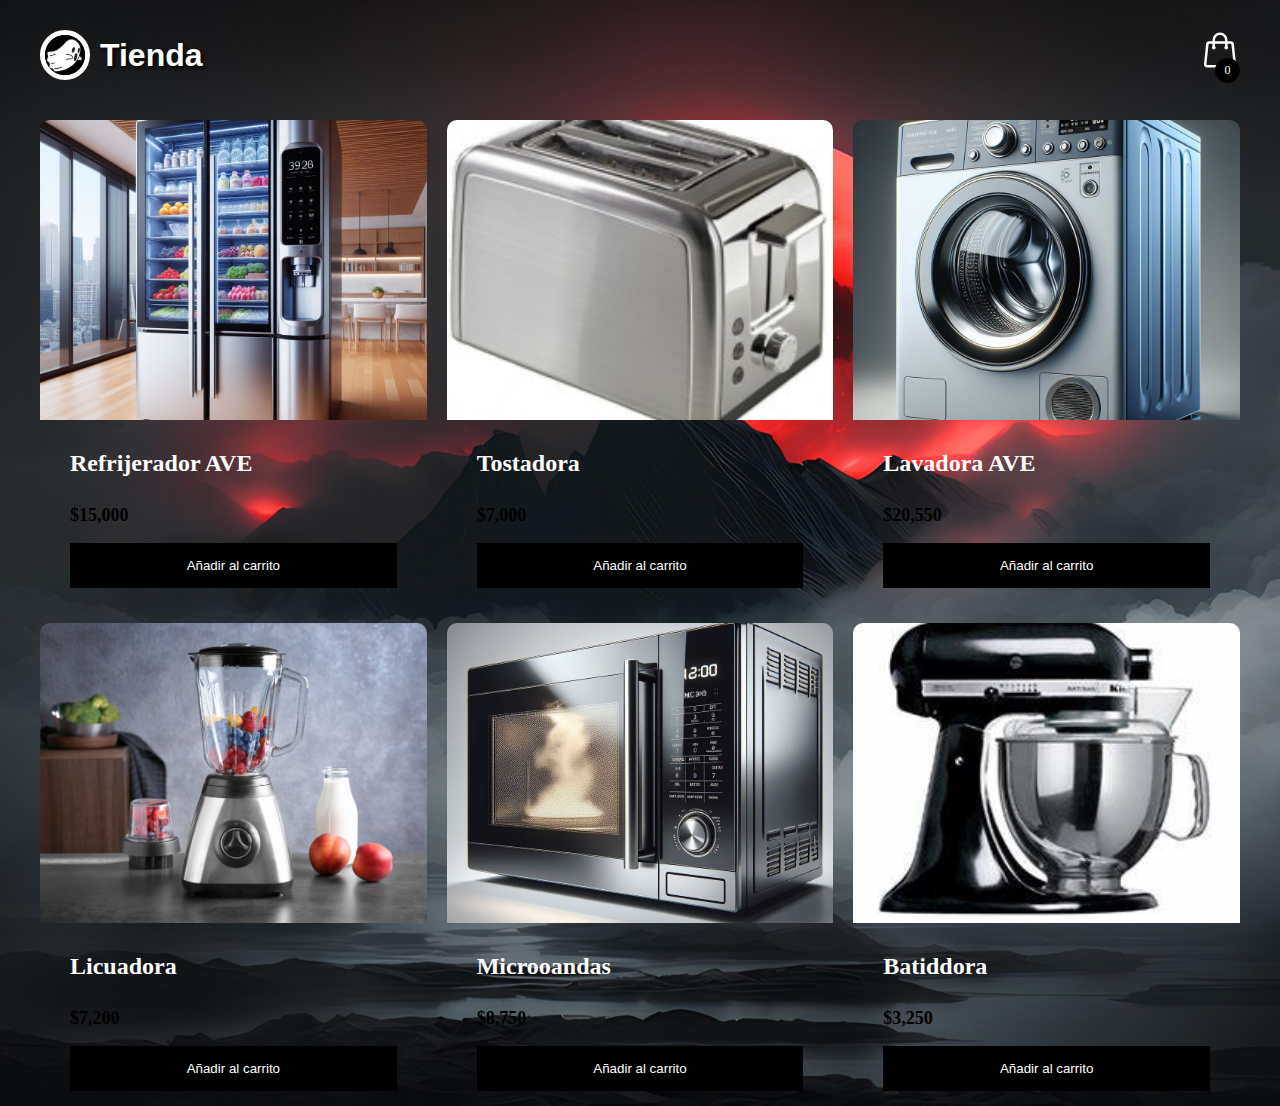
<file: index.html>
<!DOCTYPE html>
<html lang="en">
  <head>
    <meta charset="UTF-8" />
    <meta http-equiv="X-UA-Compatible" content="IE=edge" />
    <meta name="viewport" content="width=device-width, initial-scale=1.0" />
    <title>Tienda</title>
    <link rel="icon" href="logitpo1.gif.jpg" />
    <link rel="stylesheet" href="style.css">
    <style>
      body{
    background-image: url(fondo\ prueba.jpg);
    background-size: cover;
    background-repeat: no-repeat;
    background-position: center;
    margin: 0 auto;
   
        margin: 0 auto;
        max-width: 1200px;
        font-family: 'Lato';
        color: #333;
        background-color:#59404e;
  

}
    </style>
  </head>
  <body>
    <header>
      <h1>
        <img src="logitpo1.gif.jpg" alt="Logo" />
        Tienda
    </h1>

      <div class="container-icon">
        
        <div class="container-cart-icon">
          <svg
            xmlns="http://www.w3.org/2000/svg"
            fill="none"
            viewBox="0 0 24 24"
            stroke-width="1.5"
            stroke="currentColor"
            class="icon-cart"
          >
            <path
              stroke-linecap="round"
              stroke-linejoin="round"
              d="M15.75 10.5V6a3.75 3.75 0 10-7.5 0v4.5m11.356-1.993l1.263 12c.07.665-.45 1.243-1.119 1.243H4.25a1.125 1.125 0 01-1.12-1.243l1.264-12A1.125 1.125 0 015.513 7.5h12.974c.576 0 1.059.435 1.119 1.007zM8.625 10.5a.375.375 0 11-.75 0 .375.375 0 01.75 0zm7.5 0a.375.375 0 11-.75 0 .375.375 0 01.75 0z"
            />
          </svg>
          <div class="count-products">
            <span id="contador-productos">0</span>
          </div>
        </div>

        <div class="container-cart-products hidden-cart">
          <div class="row-product hidden">
            <div class="cart-product">
              <div class="info-cart-product">
                <span class="cantidad-producto-carrito">1</span>
                <p class="titulo-producto-carrito">Zapatos Nike</p>
                <span class="precio-producto-carrito">$80</span>
              </div>
              <svg
                xmlns="http://www.w3.org/2000/svg"
                fill="none"
                viewBox="0 0 24 24"
                stroke-width="1.5"
                stroke="currentColor"
                class="icon-close"
              >
                <path
                  stroke-linecap="round"
                  stroke-linejoin="round"
                  d="M6 18L18 6M6 6l12 12"
                />
              </svg>
            </div>
          </div>

          <div class="cart-total hidden">
            <h3>Total:</h3>
            <span class="total-pagar">$200</span>
          </div>
          <p class="cart-empty">El carrito está vacío</p>
        </div>
      </div>
    </header>
    <div class="container-items">
      <div class="item">
        <figure>
          <img src="refrigerador.jpg" alt="producto" />
        </figure>
        <div class="info-product">
          <h2>Refrijerador AVE</h2>
          <p class="price">$15,000</p>
          <button class="btn-add-cart">Añadir al carrito</button>
        </div>
      </div>
      <div class="item">
        <figure>
          <img
            src="tostadora.jpg"
            alt="producto"
          />
        </figure>
        <div class="info-product">
          <h2>Tostadora</h2>
          <p class="price">$7,000</p>
          <button class="btn-add-cart">Añadir al carrito</button>
        </div>
      </div>
      <div class="item">
        <figure>
          <img
            src="lavadora.jpg"
            alt="producto"
          />
        </figure>
        <div class="info-product">
          <h2>Lavadora AVE</h2>
          <p class="price">$20,550</p>
          <button class="btn-add-cart">Añadir al carrito</button>
        </div>
      </div>
      <div class="item">
        <figure>
          <img
            src="licuadora.png"
            alt="producto"
          />
        </figure>
        <div class="info-product">
          <h2>Licuadora</h2>
          <p class="price">$7,200</p>
          <button class="btn-add-cart">Añadir al carrito</button>
        </div>
      </div>
      <div class="item">
        <figure>
          <img
            src="microondas.jpg"
            alt="producto"
          />
        </figure>
        <div class="info-product">
          <h2>Microoandas</h2>
          <p class="price">$8,750</p>
          <button class="btn-add-cart">Añadir al carrito</button>
        </div>
      </div>
      <div class="item">
        <figure>
          <img
            src="batidora.jpeg"
            alt="producto"
          />
        </figure>
        <div class="info-product">
          <h2>Batiddora</h2>
          <p class="price">$3,250</p>
          <button class="btn-add-cart">Añadir al carrito</button>
        </div>
      </div>
    </div>
    </div>
    <script src="index.js"></script>
  </body>
</html>
</file>
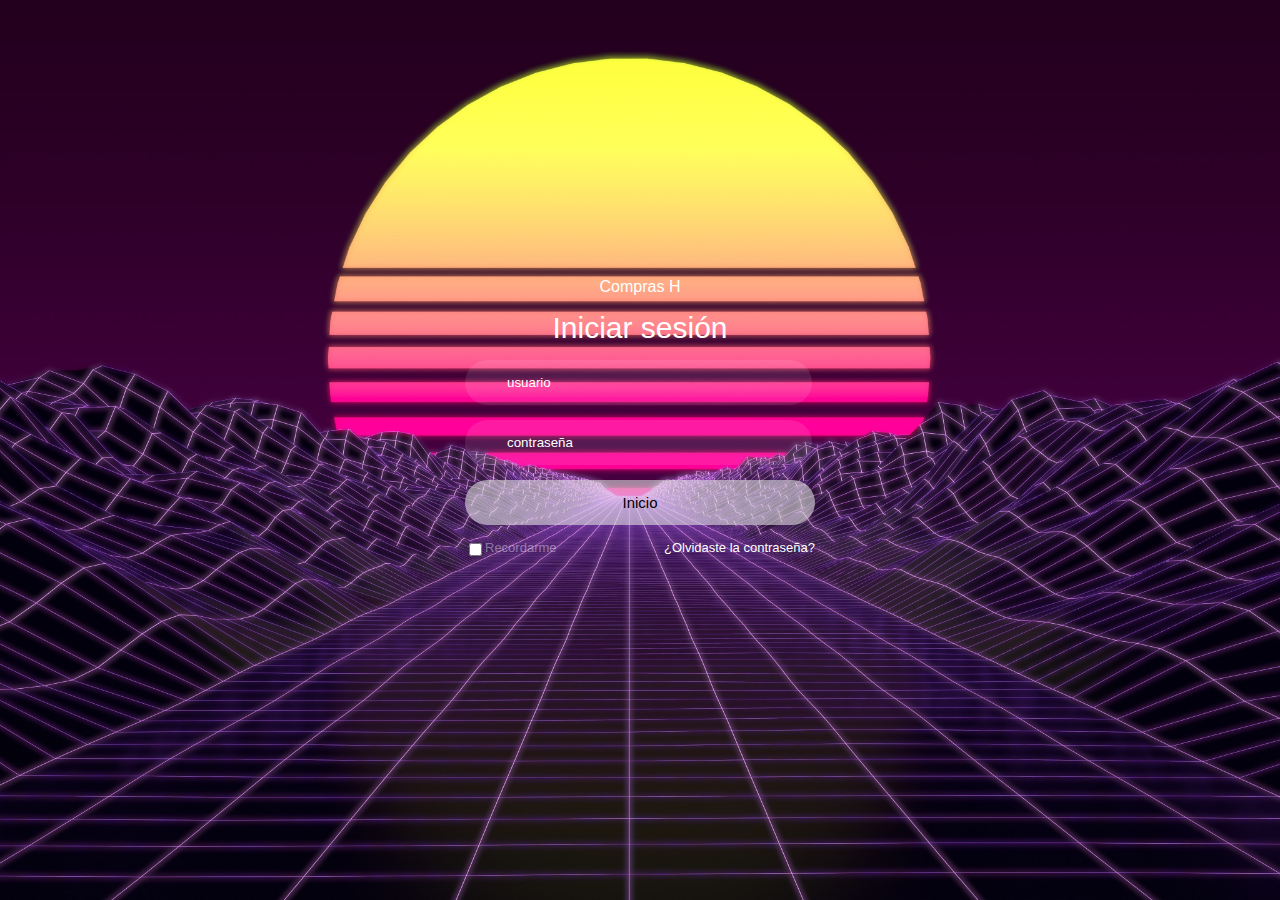
<file: login.html>
<!DOCTYPE html>
<html lang="es">
  <head>
    <meta charset="UTF-8" />
    <meta name="viewport" content="width=device-width, initial-scale=1.0" />
    <title><link rel="icon" href="logitpo1.gif.jpg"> Login</title>
    <link rel="stylesheet" href="styles.css" />
  </head>
  <body>
    <div class="box">
      <div class="container">
        <div class="top-header">
          <span>Compras H</span>
          <header>Iniciar sesión</header>
          <!-- Corregido el texto de "sesion" a "sesión" -->
        </div>
        <form id="login-form">
          <!-- Agregado el formulario con el ID login-form -->
          <div class="input-field">
            <input
              type="text"
              class="input"
              id="username"
              placeholder="usuario"
              required
            />
            <!-- Agregado el ID "username" -->
            <i class="bx bx-user"></i>
          </div>
          <div class="input-field">
            <input
              type="password"
              class="input"
              id="password"
              placeholder="contraseña"
              required
            />
            <!-- Agregado el ID "password" -->
            <i class="bx bx-lock-alt"></i>
          </div>
          <div class="input-field">
            <input type="submit" class="submit" value="Inicio" />
            <!-- Corregido el nombre de la clase a "submit" -->
          </div>
          <div class="button">
            <div class="left">
              <input type="checkbox" id="check" />
              <label for="check">Recordarme</label>
            </div>
            <div class="right">
              <label><a href="#">¿Olvidaste la contraseña?</a></label>
            </div>
          </div>
        </form>
        <!-- Cerrado el formulario -->
        <div id="error-message"></div>
        <!-- Agregado el contenedor para mensajes de error -->
      </div>
    </div>

    <script>
      document
        .getElementById("login-form")
        .addEventListener("submit", function (event) {
          event.preventDefault(); // Evitar que el formulario se envíe automáticamente

          var username = document.getElementById("username").value;
          var password = document.getElementById("password").value;

          if (username && password) {
            window.location.href = "index.html";
          } else {
            document.getElementById("error-message").innerText =
              "Por favor ingresa un usuario y contraseña";
          }
        });
    </script>
  </body>
</html>
</file>
<file: style.css>
/* Globales */
*::after,
*::before,
*{
    margin: 0;
    padding: 0;
    box-sizing: border-box;
}


h2{
    color: #fff;
}

p{
    color: #000000;
}

h1 {
    display: flex; /* Alinea el logotipo y el título */
    align-items: center; /* Centra verticalmente el logotipo y el título */
    color: #ffffff; /* Cambia el color del texto */
    font-family: Arial, sans-serif; /* Cambia la fuente del texto */
    text-shadow: 2px 2px 4px #000000; /* Añade una sombra al texto */
}
h1 img {
    height: 50px; /* Ajusta la altura del logotipo */
    width: 50px; /* Ajusta la anchura del logotipo */
    margin-right: 10px; /* Añade un margen a la derecha del logotipo */
    border: 5px solid #ffffff; /* Añade un marco al logotipo */
    border-radius: 50%; /* Hace que el marco sea circular */
}

.icon-cart{
    width: 40px;
    height: 40px;
    stroke: #ffffff;
}

.icon-cart:hover{
    cursor: pointer;
}

img{
    max-width: 100%;
}

/* Header */
header{
    display: flex;
    justify-content: space-between;
    padding: 30px 0 40px 0;
}

.container-icon{
    position: relative;
}

.count-products{
    position: absolute;
    top: 55%;
    right: 0;

    background-color: #000;
    color: #fff;
    width: 25px;
    height: 25px;

    display: flex;
    justify-content: center;
    align-items: center;
    border-radius: 50%;
}

#contador-productos{
    font-size: 12px;
}

.container-cart-products{
    position: absolute;
    top: 50px;
    right: 0;

    background-color: #fff;
    width: 400px;
    z-index: 1;
    box-shadow: 0 10px 20px rgba(0, 0, 0, 0.20);
    border-radius: 10px;
    
}

.cart-product{
    display: flex;
    align-items: center;
    justify-content: space-between;
    padding: 30px;

    border-bottom: 1px solid rgba(0, 0, 0, 0.20);

}

.info-cart-product{
    display: flex;
    justify-content: space-between;
    flex: 0.8;
}

.titulo-producto-carrito{
    font-size: 20px;
}

.precio-producto-carrito{
    font-weight: 700;
    font-size: 20px;
    margin-left: 10px;
}

.cantidad-producto-carrito{
    font-weight: 400;
    font-size: 20px;
}

.icon-close{
    width: 25px;
    height: 25px;
}

.icon-close:hover{
    stroke: red;
    cursor: pointer;
}

.cart-total{
    display: flex;
    justify-content: center;
    align-items: center;
    padding: 20px 0;
    gap: 20px;
}

.cart-total h3{
    font-size: 20px;
    font-weight: 700;
}

.total-pagar{
    font-size: 20px;
    font-weight: 900;
}

.hidden-cart{
    display: none;
}




/* Main */
.container-items{
    display: grid;
    grid-template-columns: repeat(3, 1fr);
    gap: 20px;
}

.item{
    border-radius: 10px;
}

.item:hover{
    box-shadow: 0 10px 20px #00000069;
}

.item img{
    width: 100%;
    height: 300px;
    object-fit: cover;
    border-radius: 10px 10px 0 0;
    transition: all .5s;
}

.item figure{
    overflow: hidden;
}

.item:hover img{
    transform: scale(1.2);
}

.info-product{
    padding: 15px 30px;
    line-height: 2;
    display: flex;
    flex-direction: column;
    gap: 10px;
}

.price{
    font-size: 18px;
    font-weight: 900;
}

.info-product button{
    border: none;
    background: none;
    background-color: #000;
    color: #fff;
    padding: 15px 10px;
    cursor: pointer;
}

.cart-empty{
    padding: 20px;
    text-align: center;
}


.hidden{
    display: none;
}
</file>
<file: styles.css>
*{
    font-family: 'Poppins', sans-serif;
  }
  body{
    background-image: url(/fondo\ de\ pagina.jpg);
    background-size: cover;
    background-repeat: no-repeat;
    background-position: center;
    background-attachment: fixed;
  }
  
  .box{
    display: flex;
    justify-content: center;
    align-items: center;
    min-height: 90vh;
  }
  
  .container{
    width: 350px;
    display: flex;
    flex-direction: column;
    padding: 0 15px 0 15px;
  }
  
  span{
    color: #fff;
    font-display: small;
    display: flex;
    justify-content: center;
    padding: 10px 0 15px;
  }
  
  header{
    color: #fff;
    font-size: 30px;
    display: flex;
    justify-content: center;
    padding: 0 0 15px 0;
  }
  
  .input-field{
    display: flex;
    flex-direction: column;
    margin-bottom: 15px;
  }
  
  .input-field .input{
    height: 45px;
    width: 87%;
    border: none;
    outline: none;
    border-radius: 30px;
    color: #fff;
    padding: 0 0 0 42px;
    background: rgba(255, 255, 255, 0.1);
  }
  
  i{
    position: relative;
    top: -31px;
    left: 17px;
    color: #fff;
  }
  
  ::-webkit-input-placeholder{
    color: #fff;
  }
  
  .submit{
    border: none;
    border-radius: 30px;
    font-size: 15px;
    height: 45px;
    outline: none;
    width: 100%;
    background: rgba(225, 225, 225, 0.593);
    cursor: pointer;
    transition: 3s;
  }
  
  .submit:hover{
    box-shadow: 1px 5px 7px 1px rgba(0, 0, 0, 0.2);
  }
  
  .button{
    display: flex;
    flex-direction: row;
    justify-content: space-between;
    font-size: small;
    color: #ffffff66;
    margin-top: 10px;
  }
  
  .left{
    display: flex;
  }
  
  label a{
    color: #fff;
    text-decoration: none;
  }
</file>
